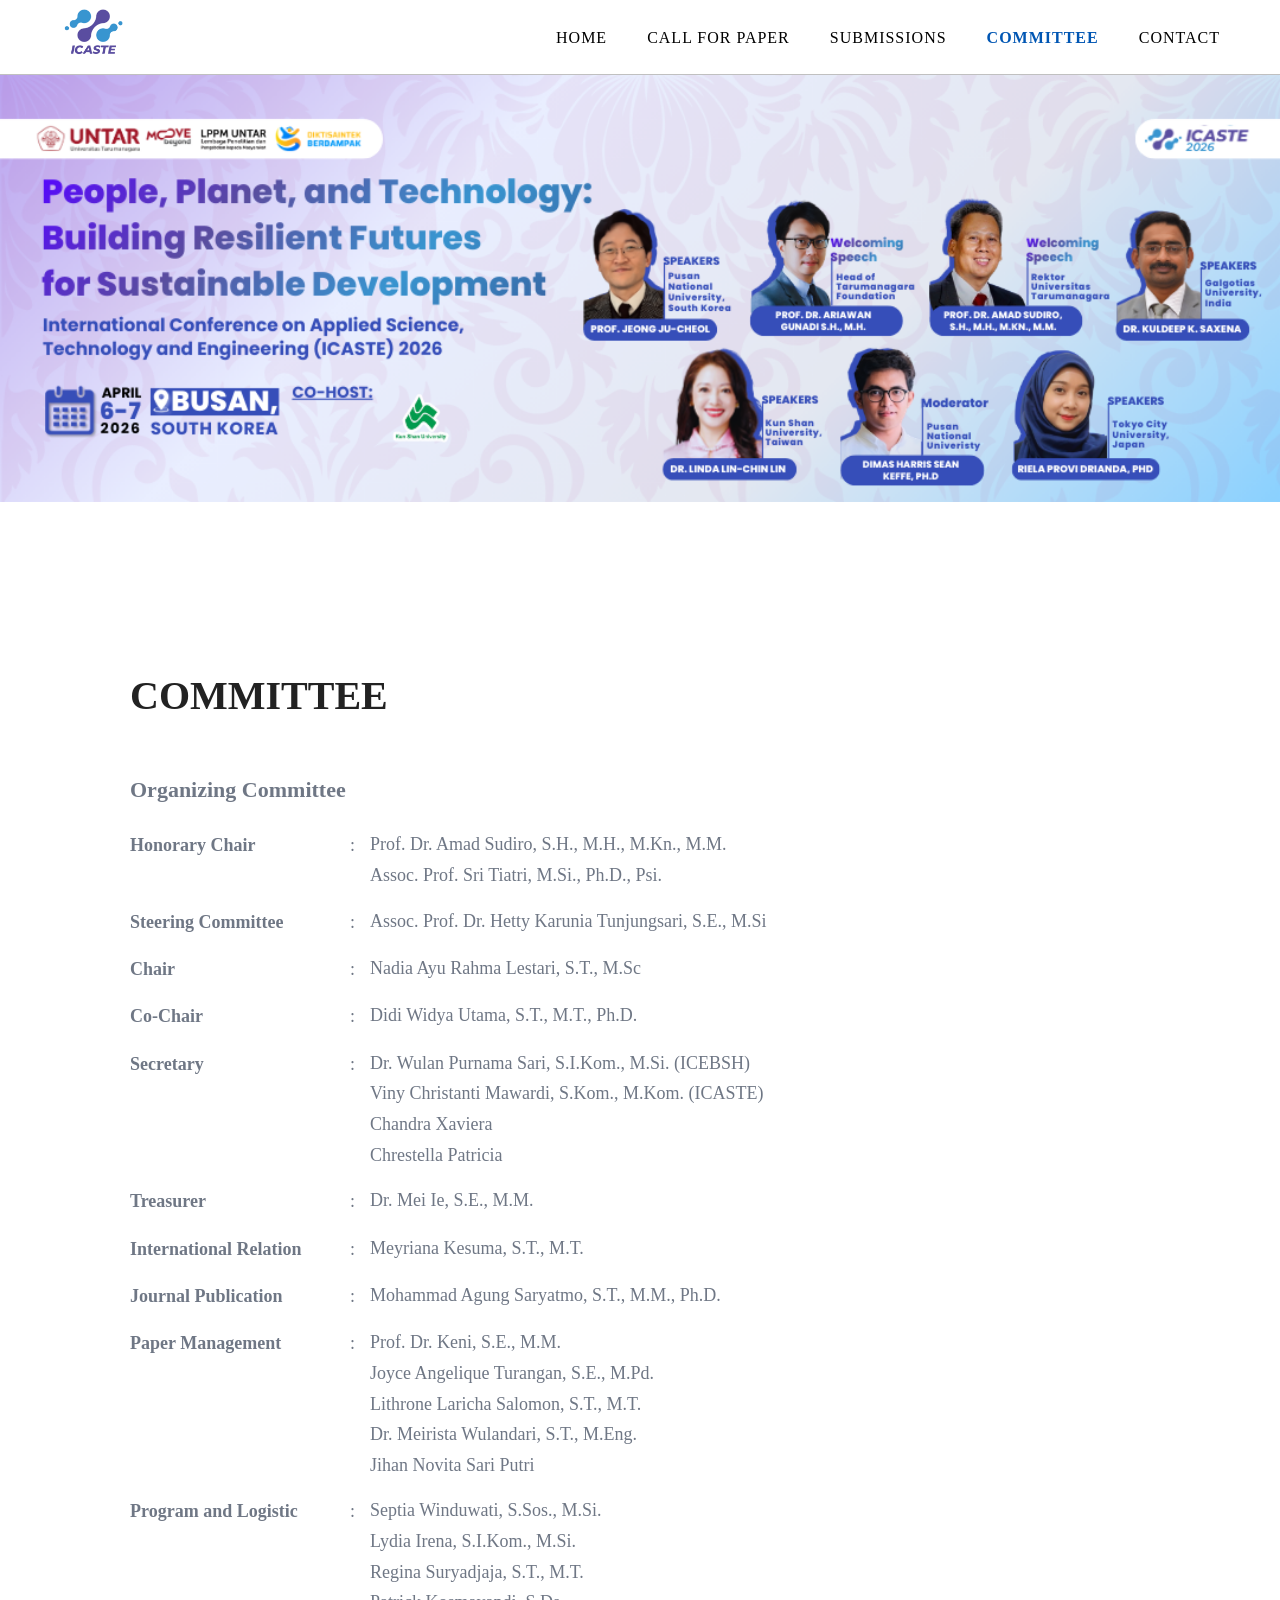
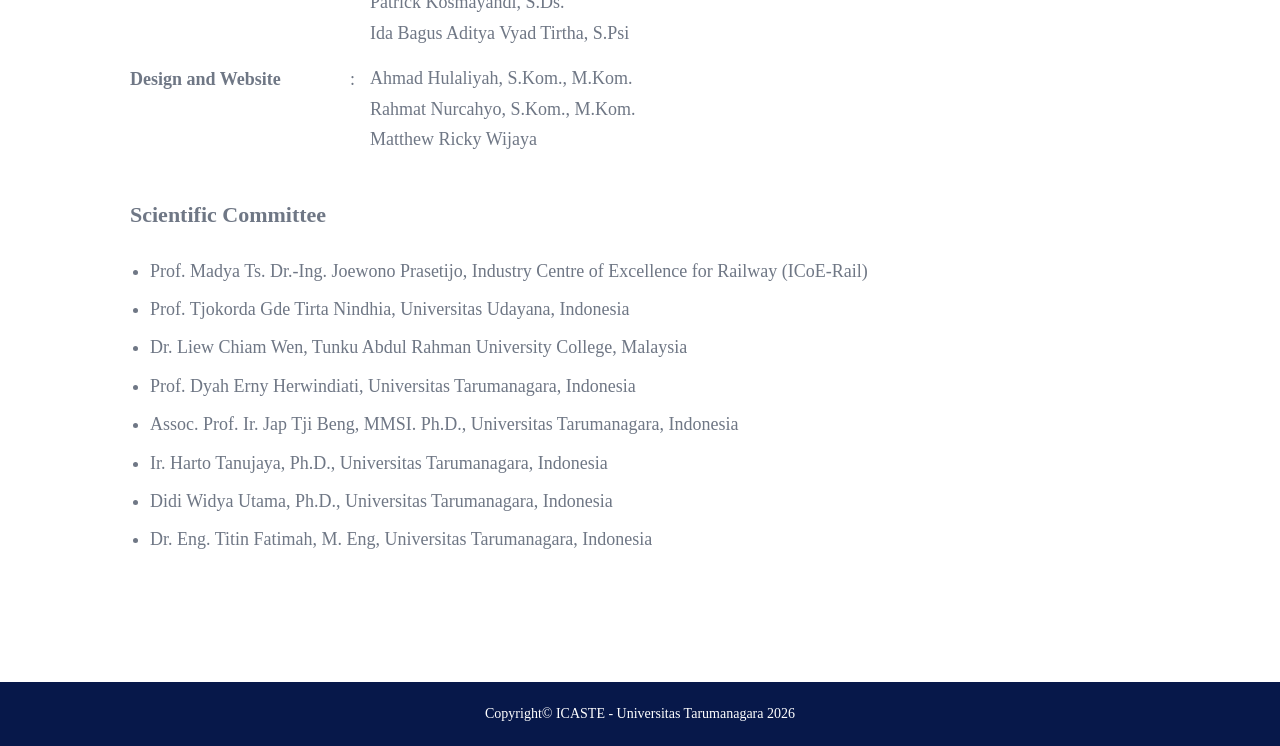
<file: committee.html>
<!DOCTYPE html>
<html lang="en">
<head>
    <meta charset="UTF-8">
    <title>ICASTE 2026</title>
    <meta name="viewport" content="width=device-width, initial-scale=1.0">
    <link rel="icon" href="img/logoicaste.png">
    <link rel="stylesheet" href="style.css">
</head>

<body>
<!-- NAVBAR -->
<header class="navbar">
    <div class="nav-container">
        <div class="logo">
            <a href="index.html">
                <img src="img/logoicaste.png" alt="Logo">
            </a>
        </div>

        <div class="menu-toggle" id="menu-toggle">
            ☰
        </div>
        
         <nav>
            <ul class="nav-menu" id="nav-menu">
                <li class ="dropdown"><a href="index.html">HOME</a></li>
                <li><a href="callforpaper.html">CALL FOR PAPER</a></li>
                <li><a href="submissions.html">SUBMISSIONS</a></li>
                <li><a href="committee.html" class="active">COMMITTEE</a></li>
                <li><a href="contact.html">CONTACT</a></li>
            </ul>
        </nav>
    </div>
</header>

<section class="page-banner">
    <img src="img/icaste1.png" alt="ICASTE Banner">
</section>

<section class="committee-container">
    <h2 class="committee-title-main">COMMITTEE</h2>
    <div class="committee-content">
    <p class="committee-section">Organizing Committee</p>
    
    <div class="committee-row">
    <div class="committee-role">Honorary Chair</div>
    <div class="committee-sep">:</div>
    <div class="committee-names">
    Prof. Dr. Amad Sudiro, S.H., M.H., M.Kn., M.M.<br>
    Assoc. Prof. Sri Tiatri, M.Si., Ph.D., Psi.
    </div>
    </div>

    <div class="committee-row">
    <div class="committee-role">Steering Committee</div>
    <div class="committee-sep">:</div>
    <div class="committee-names">
    Assoc. Prof. Dr. Hetty Karunia Tunjungsari, S.E., M.Si<br>
    </div>
    </div>

    <div class="committee-row">
    <div class="committee-role">Chair</div>
    <div class="committee-sep">:</div>
    <div class="committee-names">
    Nadia Ayu Rahma Lestari, S.T., M.Sc
    </div>
    </div>

    <div class="committee-row">
    <div class="committee-role">Co-Chair</div>
    <div class="committee-sep">:</div>
    <div class="committee-names">
    Didi Widya Utama, S.T., M.T., Ph.D.
    </div>
    </div>

    <div class="committee-row">
    <div class="committee-role">Secretary</div>
    <div class="committee-sep">:</div>
    <div class="committee-names">
    Dr. Wulan Purnama Sari, S.I.Kom., M.Si. (ICEBSH)<br>
    Viny Christanti Mawardi, S.Kom., M.Kom. (ICASTE)<br>
    Chandra Xaviera<br>
    Chrestella Patricia
    </div>
    </div>

    <div class="committee-row">
    <div class="committee-role">Treasurer</div>
    <div class="committee-sep">:</div>
    <div class="committee-names">
    Dr. Mei Ie, S.E., M.M.
    </div>
    </div>

    <div class="committee-row">
    <div class="committee-role">International Relation</div>
    <div class="committee-sep">:</div>
    <div class="committee-names">
    Meyriana Kesuma, S.T., M.T.
    </div>
    </div>

    <div class="committee-row">
    <div class="committee-role">Journal Publication</div>
    <div class="committee-sep">:</div>
    <div class="committee-names">
    Mohammad Agung Saryatmo, S.T., M.M., Ph.D.
    </div>
    </div>

    <div class="committee-row">
    <div class="committee-role">Paper Management</div>
    <div class="committee-sep">:</div>
    <div class="committee-names">
    Prof. Dr. Keni, S.E., M.M.<br>
    Joyce Angelique Turangan, S.E., M.Pd.<br>
    Lithrone Laricha Salomon, S.T., M.T.<br>
    Dr. Meirista Wulandari, S.T., M.Eng.<br>
    Jihan Novita Sari Putri
    </div>
    </div>

    <div class="committee-row">
    <div class="committee-role">Program and Logistic</div>
    <div class="committee-sep">:</div>
    <div class="committee-names">
    Septia Winduwati, S.Sos., M.Si.<br>
    Lydia Irena, S.I.Kom., M.Si.<br>
    Regina Suryadjaja, S.T., M.T.<br>
    Patrick Kosmayandi, S.Ds.<br>
    Ida Bagus Aditya Vyad Tirtha, S.Psi
    </div>
    </div>

    <div class="committee-row">
    <div class="committee-role">Design and Website</div>
    <div class="committee-sep">:</div>
    <div class="committee-names">
    Ahmad Hulaliyah, S.Kom., M.Kom.<br>
    Rahmat Nurcahyo, S.Kom., M.Kom.<br>
    Matthew Ricky Wijaya
    </div>
    </div>


    <p class="committee-section">Scientific Committee</p>

    <ul class="scientific-list">
    <li>Prof. Madya Ts. Dr.-Ing. Joewono Prasetijo, Industry Centre of Excellence for Railway (ICoE-Rail)</li>
    <li>Prof. Tjokorda Gde Tirta Nindhia, Universitas Udayana, Indonesia</li>
    <li>Dr. Liew Chiam Wen, Tunku Abdul Rahman University College, Malaysia</li>
    <li>Prof. Dyah Erny Herwindiati, Universitas Tarumanagara, Indonesia</li>
    <li>Assoc. Prof. Ir. Jap Tji Beng, MMSI. Ph.D., Universitas Tarumanagara, Indonesia</li>
    <li>Ir. Harto Tanujaya, Ph.D., Universitas Tarumanagara, Indonesia</li>
    <li>Didi Widya Utama, Ph.D., Universitas Tarumanagara, Indonesia</li>
    <li>Dr. Eng. Titin Fatimah, M. Eng, Universitas Tarumanagara, Indonesia</li>
    </ul>

    </div>
</section>

<footer>
    Copyright© <a href="index.html">ICASTE - Universitas Tarumanagara</a> 2026
</footer>

<script>
    const toggle = document.getElementById("menu-toggle");
    const menu = document.getElementById("nav-menu");

    toggle.addEventListener("click", function(){
        menu.classList.toggle("active");
    });
</script>

</body>
</html>
</file>
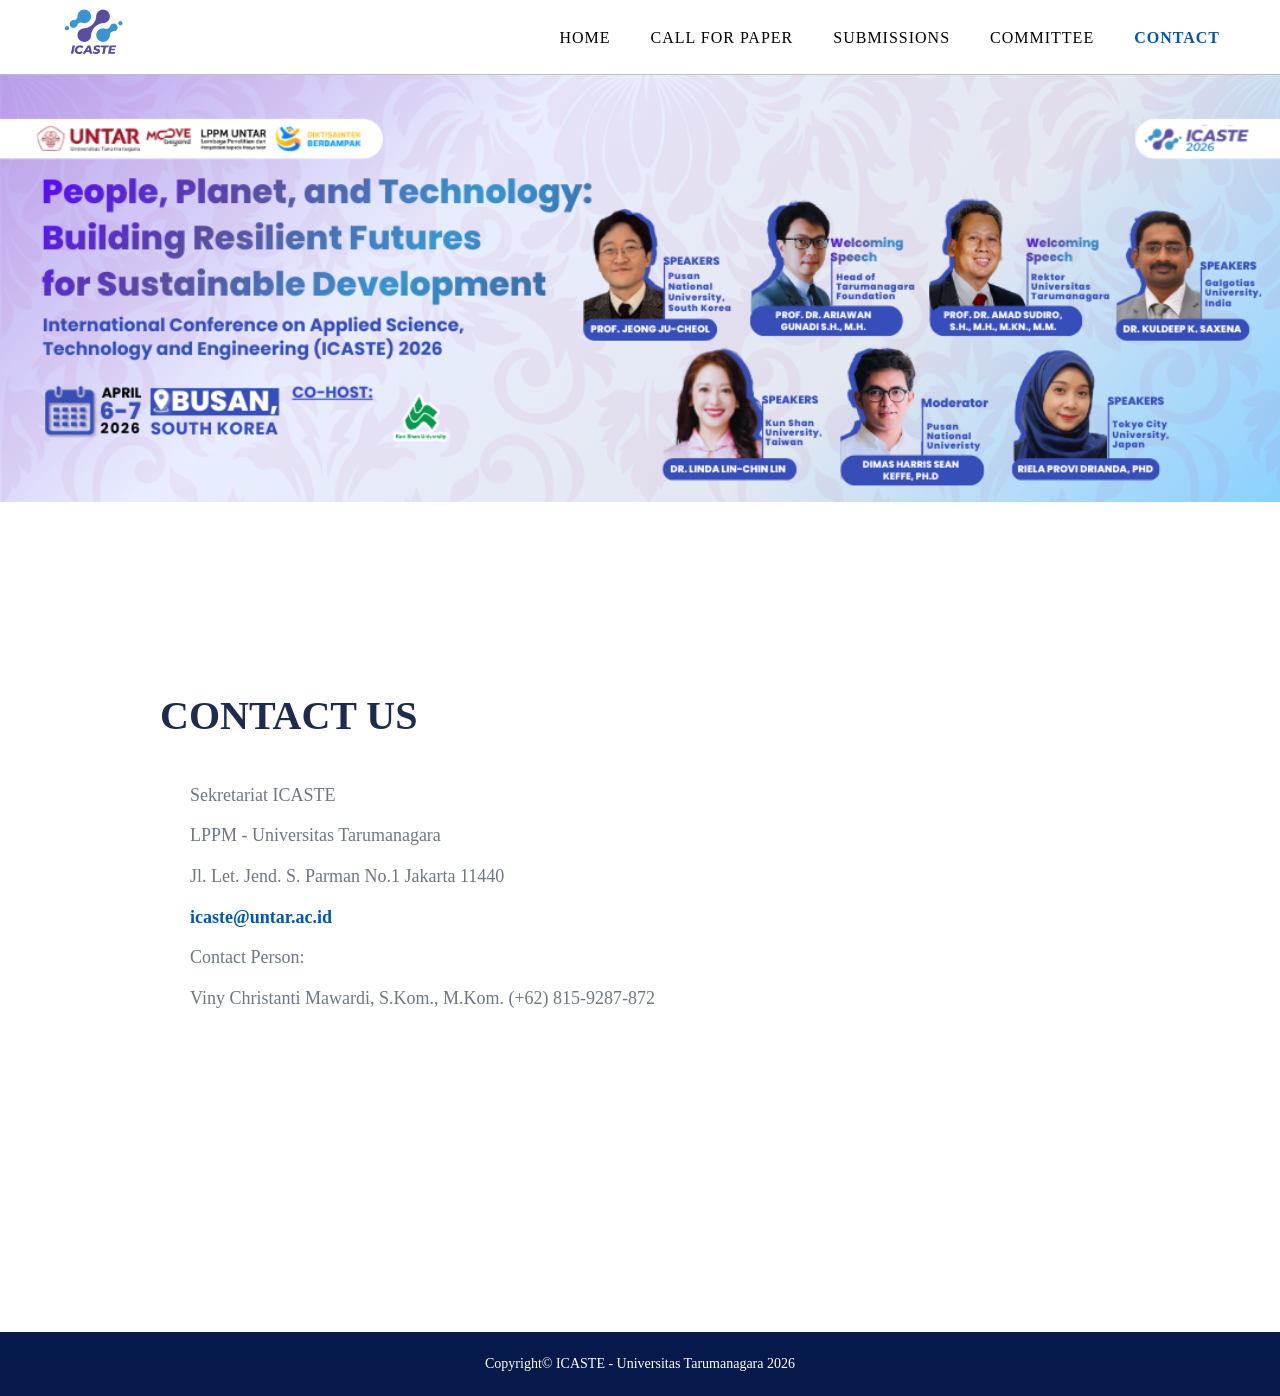
<file: contact.html>
<!DOCTYPE html>
<html lang="en">
<head>
    <meta charset="UTF-8">
    <title>ICASTE 2026</title>
    <meta name="viewport" content="width=device-width, initial-scale=1.0">
    <link rel="icon" href="img/logoicaste.png">
    <link rel="stylesheet" href="style.css">
</head>

<body>
<!-- NAVBAR -->
<header class="navbar">
    <div class="nav-container">
        <div class="logo">
            <a href="index.html">
                <img src="img/logoicaste.png" alt="Logo">
            </a>
        </div>

        <div class="menu-toggle" id="menu-toggle">
            ☰
        </div>
        
         <nav>
            <ul class="nav-menu" id="nav-menu">
                <li class ="dropdown"><a href="index.html">HOME</a></li>
                <li><a href="callforpaper.html">CALL FOR PAPER</a></li>
                <li><a href="submissions.html">SUBMISSIONS</a></li>
                <li><a href="committee.html">COMMITTEE</a></li>
                <li><a href="contact.html" class="active">CONTACT</a></li>
            </ul>
        </nav>
    </div>
</header>

<section class="page-banner">
    <img src="img/icaste1.png" alt="ICASTE Banner">
</section>

<section>
    <div class="contact-section">
        <h1>CONTACT US</h1>
        <div class="contact-box">

        <p>Sekretariat ICASTE</p>
        <p>LPPM - Universitas Tarumanagara</p>
        <p>Jl. Let. Jend. S. Parman No.1 Jakarta 11440</p>

        <p class="contact-email">icaste@untar.ac.id</p>
            
        <p>Contact Person:</p>
        <p>Viny Christanti Mawardi, S.Kom., M.Kom. (+62) 815-9287-872</p>
        </div>
    </div>
</section>

<footer>
    Copyright© <a href="index.html">ICASTE - Universitas Tarumanagara</a> 2026
</footer>

<script>
    const toggle = document.getElementById("menu-toggle");
    const menu = document.getElementById("nav-menu");

    toggle.addEventListener("click", function(){
        menu.classList.toggle("active");
    });
</script>

</body>
</html>
</file>
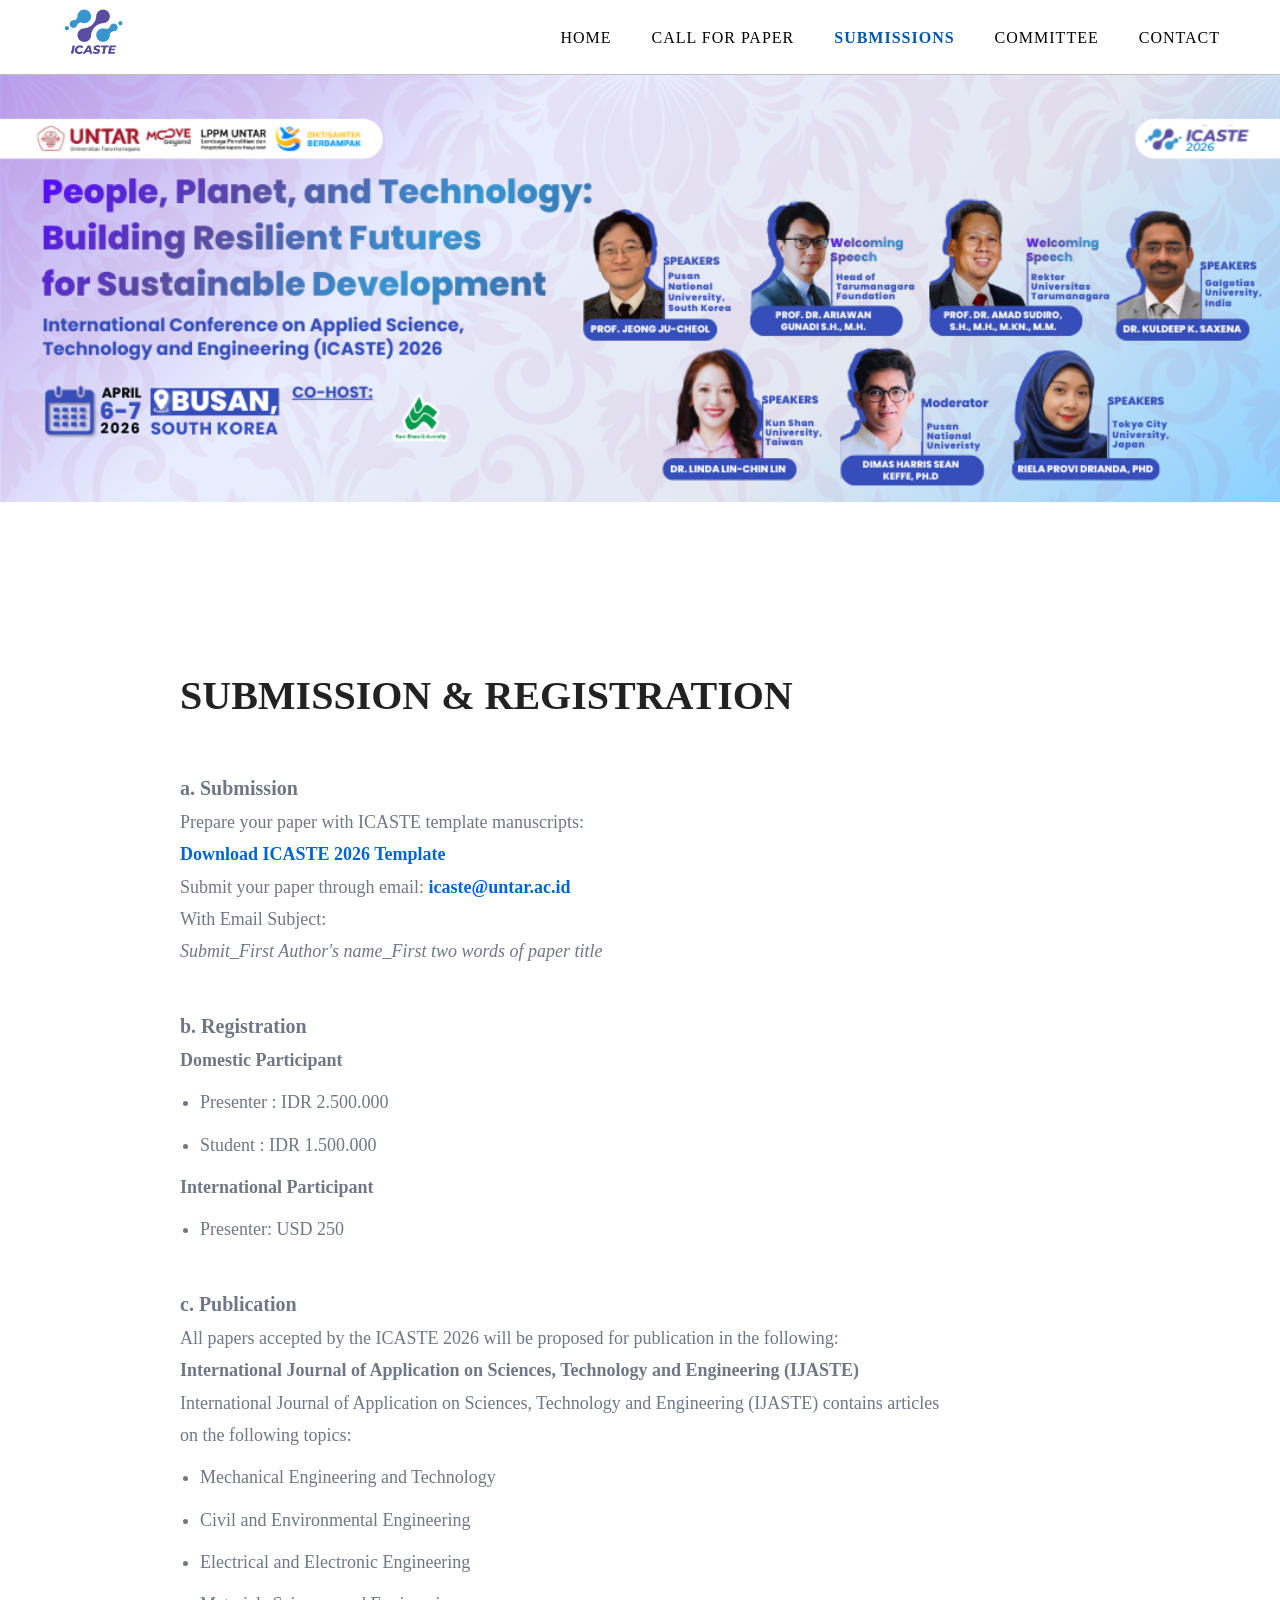
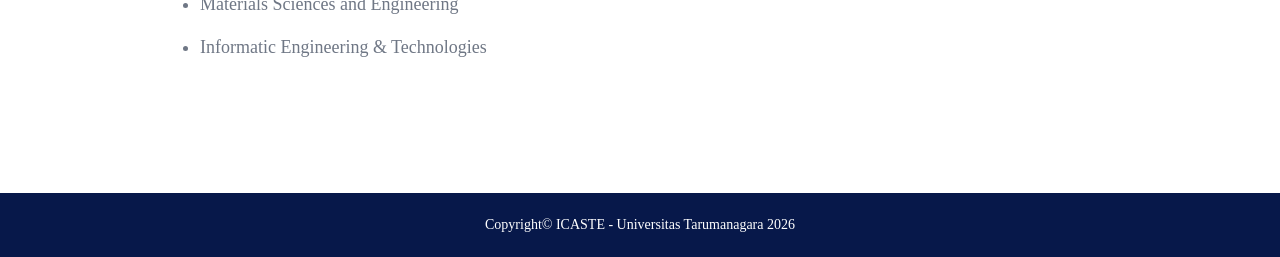
<file: submissions.html>
<!DOCTYPE html>
<html lang="en">
<head>
    <meta charset="UTF-8">
    <title>ICASTE 2026</title>
    <meta name="viewport" content="width=device-width, initial-scale=1.0">
    <link rel="icon" href="img/logoicaste.png">
    <link rel="stylesheet" href="style.css">
</head>

<body>
<!-- NAVBAR -->
<header class="navbar">
    <div class="nav-container">
        <div class="logo">
            <a href="index.html">
                <img src="img/logoicaste.png" alt="Logo">
            </a>
        </div>

        <div class="menu-toggle" id="menu-toggle">
            ☰
        </div>
        
         <nav>
            <ul class="nav-menu" id="nav-menu">
                <li class ="dropdown"><a href="index.html">HOME</a></li>
                <li><a href="callforpaper.html">CALL FOR PAPER</a></li>
                <li><a href="submissions.html" class="active">SUBMISSIONS</a></li>
                <li><a href="committee.html">COMMITTEE</a></li>
                <li><a href="contact.html">CONTACT</a></li>
            </ul>
        </nav>
    </div>
</header>

<section class="page-banner">
    <img src="img/icaste1.png" alt="ICASTE Banner">
</section>

<main>
    <section class="submission-container">
    <h2 class="submission-title">SUBMISSION & REGISTRATION</h2>
    <div class="submission-content">
    <p class="submission-section">a. Submission</p>
    <p>Prepare your paper with ICASTE template manuscripts:</p>

    <p>
    <a href="https://bit.ly/TemplateICASTE2026" target="_blank" class="link-highlight">
    Download ICASTE 2026 Template
    </a>
    </p>

    <p>
    Submit your paper through email: 
    <a href="mailto:icaste@untar.ac.id" class="link-highlight">
    icaste@untar.ac.id
    </a>
    </p>

    <p>
    With Email Subject:<br>
    <em>Submit_First Author's name_First two words of paper title</em>
    </p>


    <p class="submission-section">b. Registration</p>

    <p><strong>Domestic Participant</strong></p>

    <ul>
    <li>Presenter : IDR 2.500.000</li>
    <li>Student : IDR 1.500.000</li>
    </ul>

    <p><strong>International Participant</strong></p>

    <ul>
    <li>Presenter: USD 250</li>
    </ul>

    <p class="submission-section">c. Publication</p>

    <p>
    All papers accepted by the ICASTE 2026 will be proposed for publication in the following:
    </p>

    <p><strong>
    International Journal of Application on Sciences, Technology and Engineering (IJASTE)
    </strong></p>
    <p>International Journal of Application on Sciences, Technology and Engineering (IJASTE) 
        contains articles <br>  on the following topics:</p>
    <ul>
    <li>Mechanical Engineering and Technology</li>
    <li>Civil and Environmental Engineering</li>
    <li>Electrical and Electronic Engineering</li>
    <li>Materials Sciences and Engineering</li>
    <li>Informatic Engineering & Technologies</li>
    </ul>

    </div>
</section>
</main>
<footer>
    Copyright© <a href="index.html">ICASTE - Universitas Tarumanagara</a> 2026
</footer>

<script>
    const toggle = document.getElementById("menu-toggle");
    const menu = document.getElementById("nav-menu");

    toggle.addEventListener("click", function(){
        menu.classList.toggle("active");
    });
</script>

</body>
</html>
</file>
<file: style.css>
* {
    margin: 0;
    padding: 0;
    box-sizing: border-box;
}

body {
    font-family: 'Arial, Helvetica, sans-serif';
    line-height: 1.7;
    color: #222;
    min-height: 100vh;
}

/* NAVBAR */
.navbar {
    background: #ffffff;
    border-bottom: 1px solid #c0c0c0;
    position:flex;
    top:0;  
    z-index:1000;
}

.nav-container {
    display: flex;
    max-width: 1200px;
    margin: auto;
    padding: 8px 20px;
    justify-content: space-between;
    align-items: center;
}

.logo img {
    height: 50px; 
}

.nav-menu {
    list-style: none;
    display: flex;
    gap: 40px;
}

.nav-menu li a{
    font-family: 'Georgia, "Times New Roman", serif';
    text-decoration:none;
    color:#000;
    font-weight:500;
    font-size:16px;
    letter-spacing:1px;
    text-transform:none;
    padding:10px 0;
    display:block;
    transition:0.3s;
}

.nav-menu li.active{
    border-bottom:3px solid #0056b3;
}

.nav-menu li a.active{
    color:#0056b3;
    font-weight:750;
}

.nav-menu li:hover{
    border-bottom:3px solid #0056b3;
}

.nav-menu li a:hover{
    color:#0056b3;
}

.dropdown-menu{
    position:static;
    top:100%;
    left:0;
    background:white;
    list-style:none;
    flex-direction: column;
    padding:10px 0;
    min-width:180px;
    display:none;
    box-shadow:0 2px 10px rgba(0,0,0,0.1);
}

.dropdown-menu li{
    padding:8px 20px;
}

.dropdown-menu li a{
    color:#333;
}

.dropdown:hover .dropdown-menu{
    display:block;
}

/* Banner Home Page  */
.hero-banner {
    width: 100%;
    height: 130vh;         
    overflow-x: auto;           
    overflow-y: hidden;
    cursor: grab;
}

.hero-banner img {
    width: 100%;
    min-width: 1200px;              
    height: auto;
    object-fit: cover;          
    display: block;
}

.hero-banner.active {
    cursor: grabbing;
}

/* Page Banner */
.page-banner{
    width:100%;
    max-width:100%;
    overflow:hidden;
}

.page-banner img{
    width:100%;
    height:auto;
    display:block;
}

/* RESPONSIVE */

@media (max-width: 768px) {
    .hero-banner {
        height: 60vh;
    }

    .hero-banner img {
        min-width: 1000px;  
    }
}

/* HOME */
.home-section {
    padding: 60px 20px;
    max-width: 1000px;
    margin: auto;
    font-family: Georgia, "Times New Roman", serif;
    padding-top: 40px;
    padding-bottom: 40px;
}

.home-section h1 {
    font-family: Georgia, "Times New Roman", serif;
    font-size: 40px;
    margin-bottom: 0px;
    text-align: left;
    color: #1d2b4f;
    margin-bottom: 10px;
}

.home-section h2 {
    margin-top: 30px;
    margin-bottom: 15px;
    font-size: 20px;
    color: #003d80;
}

.home-link-highlight {
    color: #0056b3;
    font-weight: 600;
    text-decoration: none;
}

.home-link-highlight:hover {
    text-decoration: underline;
}

.home-content{
    background: #ffffff;
    padding: 30px;
    border-radius: 8px;
    color: #6f7785;
    font-size: 18px;
    line-height: 1.9;
}

.home-content p {
    margin-bottom: 12px;
}

.home-content ul {
    padding-left: 20px;
    margin-bottom: 20px;
}

.home-content ul li {
    margin-bottom: 8px;
}

.home-content-box ol {
    padding-left: 25px;
    margin-top: 10px;
}

.home-content-box ol li {
    margin-bottom: 8px;
}

/* ===== PARTNERS ===== */
.partners {
    border-top: #a19f9f solid 1px;
    display: flex;
    justify-content: center;
    gap: 100px;
    padding: 60px 20px;
    background: #ffffff;
    flex-wrap: wrap;
}

.partner-item {
    text-align: center;
}

.partner-item h3 {
    font-size: 20px;
    color: #6f7785;
}
.partner-item a {
    margin-bottom: 5px;
    font-size: 16px;
    font-weight: bold;
    color: #4c9cbb;
}
.partner-item img {
    width: 200px;
    height: 200px;
}

/* CALL FOR PAPER */
.cfp-container{
    max-width:900px;
    margin:120px auto 80px auto;
    font-family: Georgia, "Times New Roman", serif;
}

.cfp-title{
    text-align:left;
    font-size:26px;
    color:#1d2b4f;
    font-weight:bold;
    margin-bottom:10px;
}

.cfp-content{
    color:#6f7785;
    font-size:18px;
    line-height:1;
}

.cfp-section{
    margin-top:40px;
    font-size:20px;
    color: #6f7785;
}

.cfp-content ul{
    margin-top:10px;
    margin-bottom:30px;
    padding-left:30px;
}

.cfp-content li{
    margin-bottom:10px;
}

/* ===== SUBMISSION ===== */

.submission-container{
    max-width: 1000px;
    margin: 120px auto 80px auto;
    padding: 40px;
    font-family: Georgia, "Times New Roman", serif;
}

.submission-title{
    text-align: left;
    font-size: 40px;
    margin-bottom: 40px;
}

.submission-content{
    color: #6f7785;
    line-height: 1.8;
    font-size: 18px;
}

.submission-section{
    font-weight: bold;
    font-size: 20px;
    margin-top: 40px;
}

.submission-content ul{
    margin-top: 10px;
    padding-left: 20px;
}

.submission-content li{
    margin-bottom: 10px;
}

.link-highlight{
    color: #0066cc;
    font-weight: bold;
    text-decoration: none;
}

.link-highlight:hover{
    text-decoration: underline;
}

/* COMMITTEE */
.committee-container{
max-width: 1100px;
margin: 120px auto 80px auto;
padding: 40px;
font-family: Georgia, "Times New Roman", serif;
}

.committee-title-main{
text-align: left;
font-size: 40px;
margin-bottom: 40px;
}

.committee-content{
font-size: 18px;
line-height: 1.8;
color: #6f7785;
}

.committee-section{
font-size: 22px;
font-weight: bold;
margin-top: 40px;
margin-bottom: 20px;
}

.committee-row{
display: grid;
grid-template-columns: 220px 20px auto;
margin-bottom: 15px;
}

.committee-role{
font-weight: bold;
}

.committee-names{
line-height: 1.7;
}

.scientific-list{
margin-top: 10px;
padding-left: 20px;
}

.scientific-list li{
margin-bottom: 6px;
}

/* CONTACT */
.contact-section{
    padding:60px 20px;
    max-width:1000px;
    margin:120px auto 80px auto;
    min-height:70vh;
    font-size: 18px;
    font-family: Georgia, "Times New Roman", serif;
    color: #6f7785;
}

.contact-section h1{
    text-align:left;
    font-size:40px;
    color:#1d2b4f;
}

.contact-box {
    background: #ffffff;
    padding: 30px;
    border-radius: 8px;
    text-align: left;
}

.contact-box p {
    margin-bottom: 10px;
}

.contact-email {
    font-weight: bold;
    color: #0056b3;
}

.contact-page{
    min-height:calc(100vh - 160px);
}   

/* FOOTER */
footer {
    background: #07184a;
    color: #fff;
    text-align: center;
    padding: 20px;
    font-size:14px;
}

footer a{
    color: inherit;
    text-decoration: none;
    font-weight: 500;
}

footer a:hover{
    text-decoration: underline;
}

/* =====RESPONSIVE */
.menu-toggle{
    display:none;
    font-size:28px;
    cursor:pointer;
}

@media (max-width:768px){

    .menu-toggle{
        display:block;
    }

    .nav-menu{
        position:absolute;
        top:70px;
        right:0;
        background:white;
        width:100%;
        flex-direction:column;
        align-items:center;
        display:none;
        padding:20px 0;
    }

    .nav-menu.active{
        display:flex;
    }

    .dropdown-menu{
        position:static;
        box-shadow:none;
    }

}
</file>
